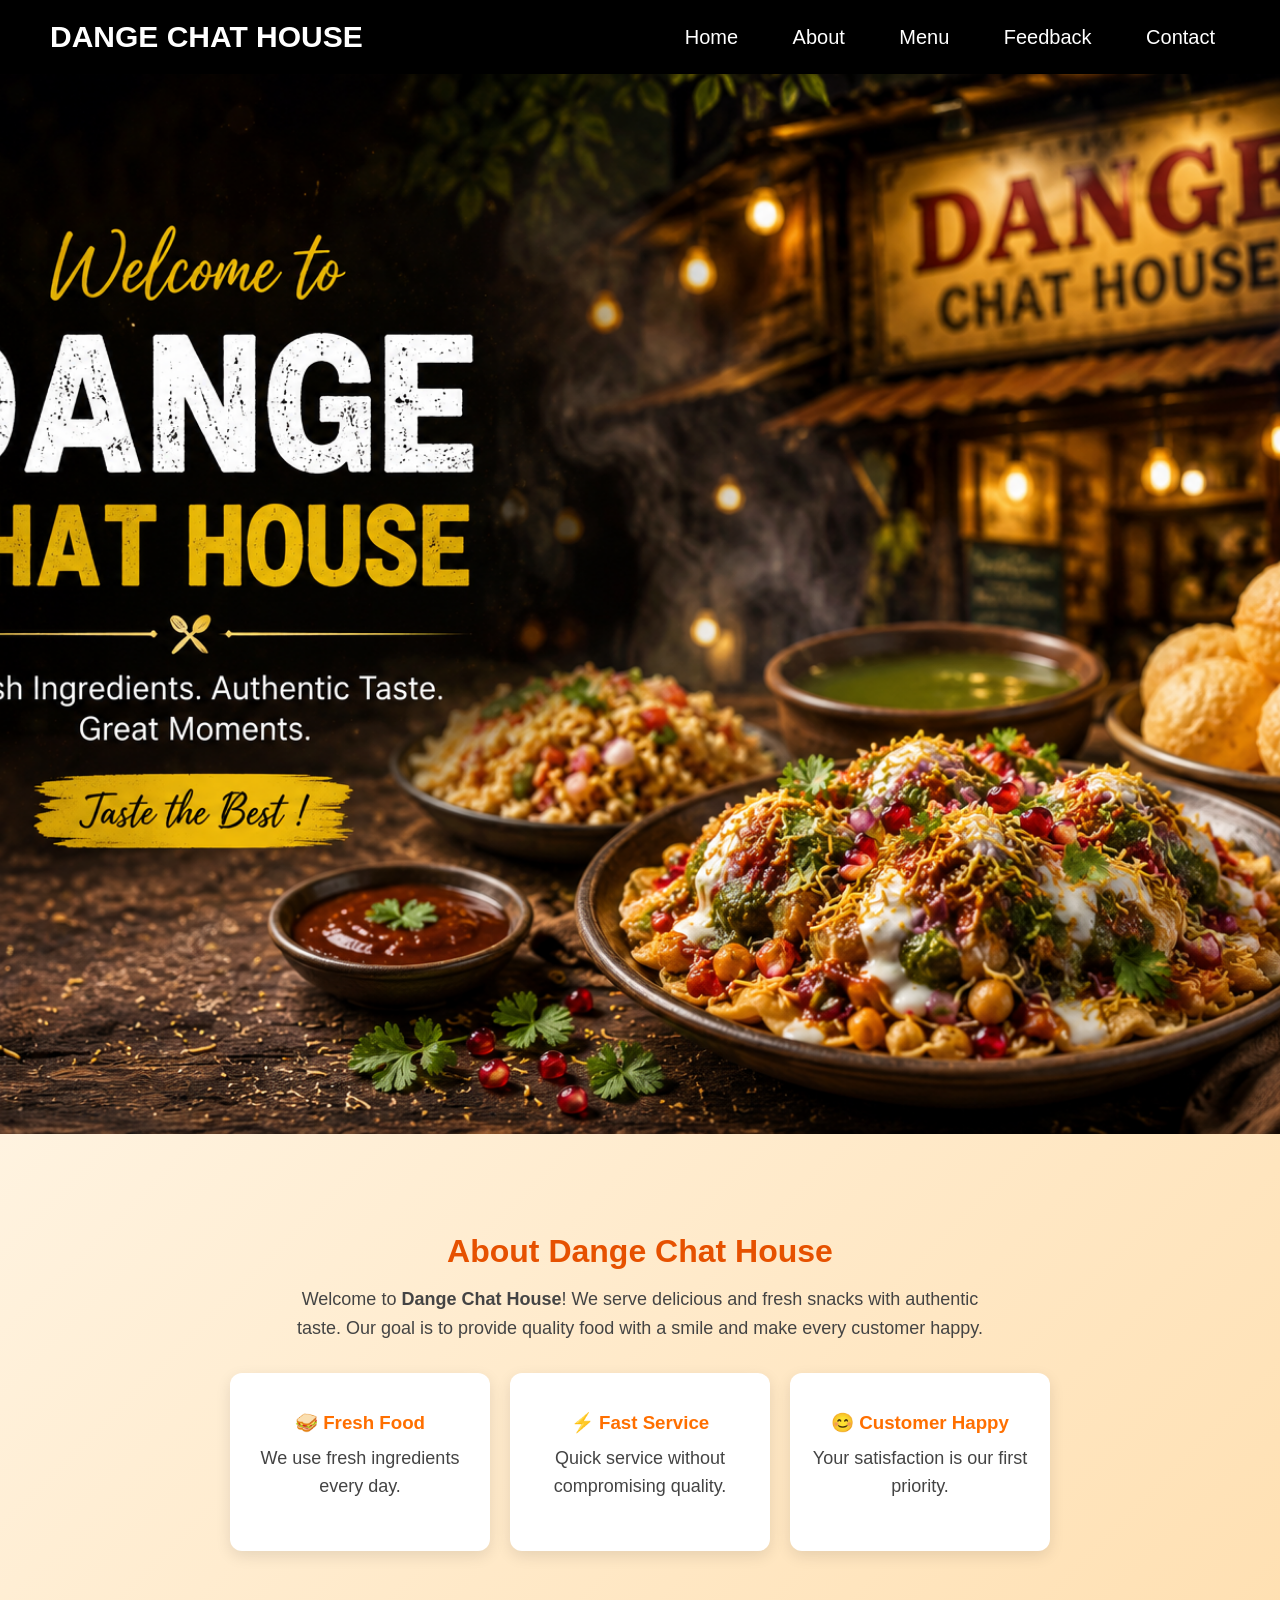
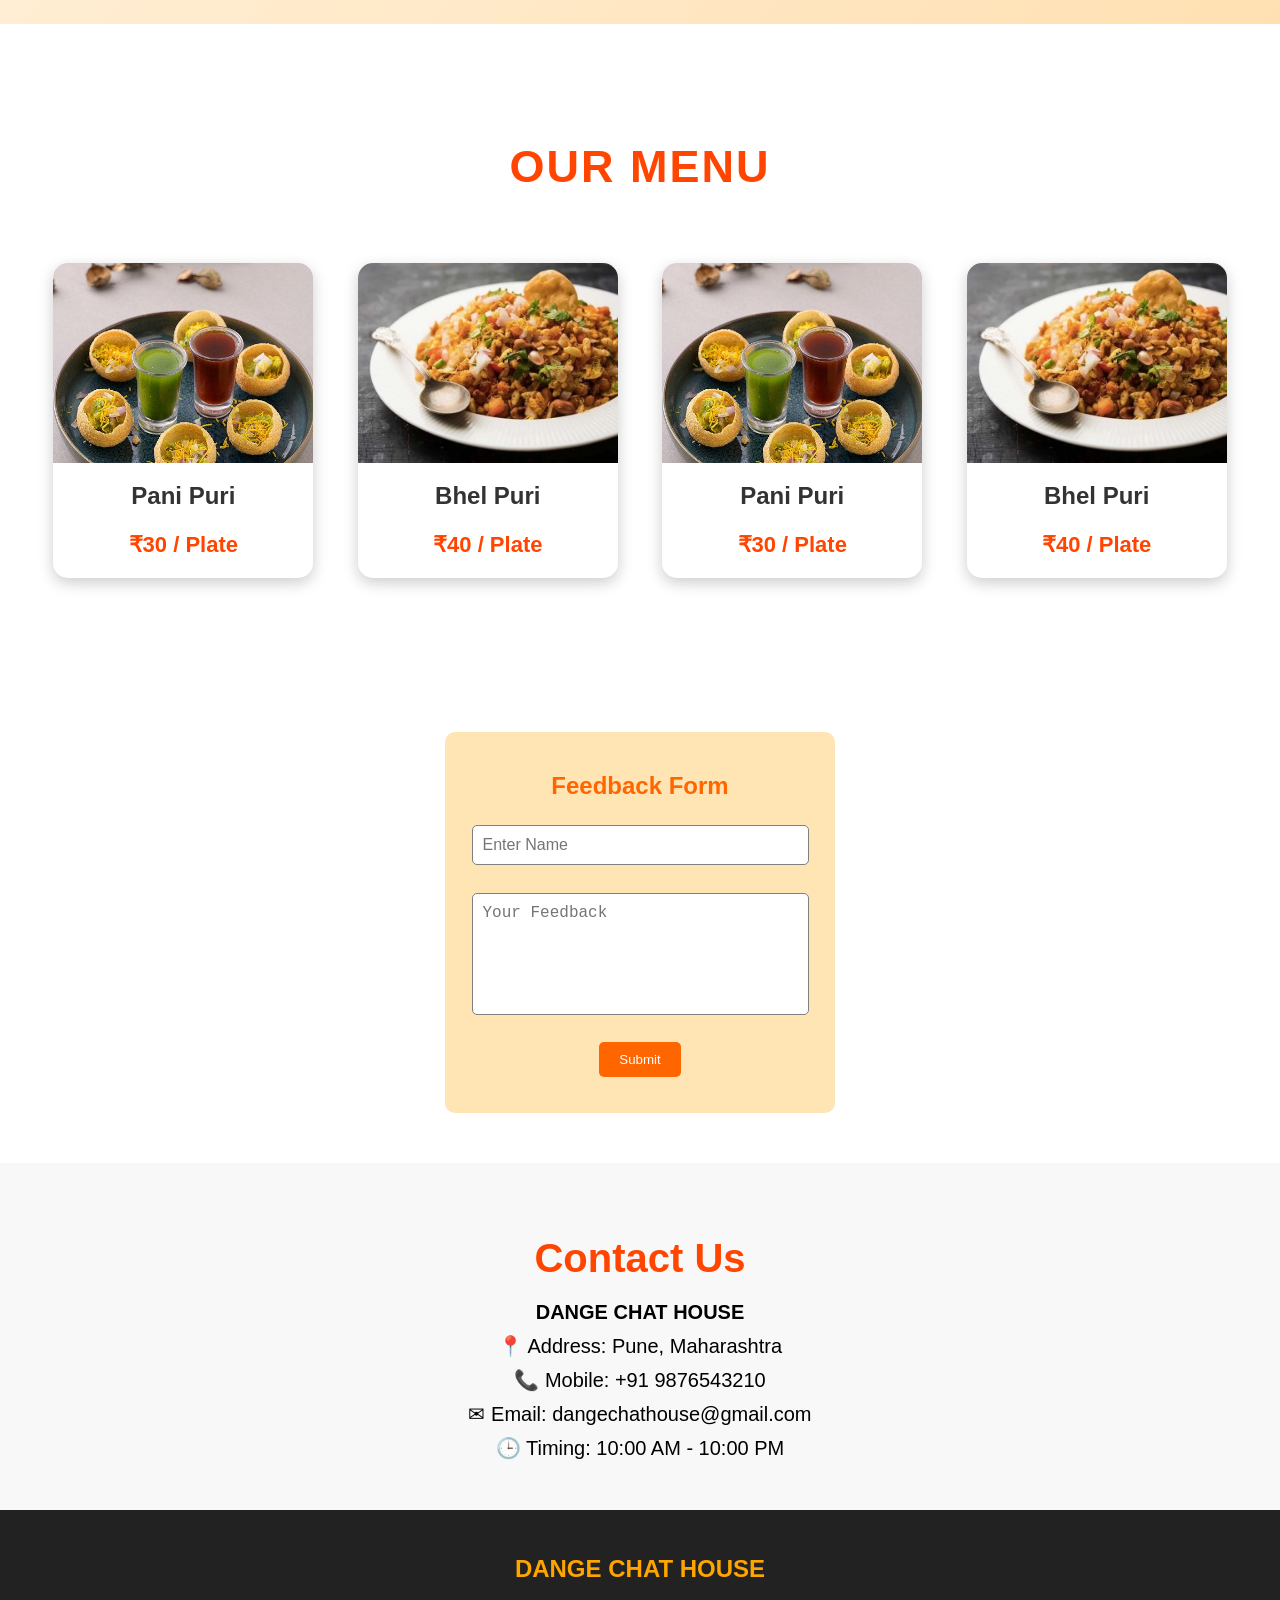
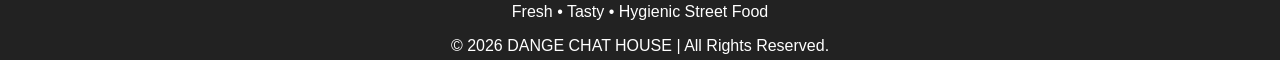
<file: index.html>
<!DOCTYPE html>
<html>
<head>
    <title>DANGE CHAT HOUSE</title>
    <link rel="stylesheet" href="styles.css">
</head>

<body>

<nav>
    <div class="logo"><b>DANGE CHAT HOUSE</b></div>

    <div>
        <a href="#home">Home</a>
        <a href="#about">About</a>
        <a href="#menu">Menu</a>
        <a href="#feedback">Feedback</a>
        <a href="#contact">Contact</a>
    </div>
</nav>

<section id="home"></section>



<section id="about" class="about-section">
    <div class="about-container">
        <h2>About Dange Chat House</h2>

        <p>
            Welcome to <b>Dange Chat House</b>! We serve delicious and fresh snacks
            with authentic taste. Our goal is to provide quality food with a
            smile and make every customer happy.
        </p>

        <div class="about-boxes">
            <div class="box">
                <h3>🥪 Fresh Food</h3>
                <p>We use fresh ingredients every day.</p>
            </div>

            <div class="box">
                <h3>⚡ Fast Service</h3>
                <p>Quick service without compromising quality.</p>
            </div>

            <div class="box">
                <h3>😊 Customer Happy</h3>
                <p>Your satisfaction is our first priority.</p>
            </div>
        </div>
    </div>
</section>

<section id="menu">

    <h1>Our Menu</h1>

    <div class="menu-item">
        <img src="panipuri.jfif" alt="Pani Puri">
        <h3>Pani Puri</h3>
        <p>₹30 / Plate</p>
    </div>

    <div class="menu-item">
        <img src="bhel.jfif" alt="Bhel Puri">
        <h3>Bhel Puri</h3>
        <p>₹40 / Plate</p>
    </div>

    <div class="menu-item">
        <img src="panipuri.jfif" alt="Pani Puri">
        <h3>Pani Puri</h3>
        <p>₹30 / Plate</p>
    </div>

    <div class="menu-item">
        <img src="bhel.jfif" alt="Bhel Puri">
        <h3>Bhel Puri</h3>
        <p>₹40 / Plate</p>
    </div>

</section>

<section id="feedback">

    <h1>Feedback Form</h1>

    <input type="text" id="name" placeholder="Enter Name"><br><br>

    <textarea id="msg" placeholder="Your Feedback"></textarea><br><br>

    <button onclick="submitFeedback()">Submit</button>

    <p id="result"></p>

</section>

<section id="contact">

    <h1>Contact Us</h1>

    <p><strong>DANGE CHAT HOUSE</strong></p>

    <p>📍 Address: Pune, Maharashtra</p>

    <p>📞 Mobile: +91 9876543210</p>

    <p>✉ Email: dangechathouse@gmail.com</p>

    <p>🕒 Timing: 10:00 AM - 10:00 PM</p>

</section>

<footer>

    <h2>DANGE CHAT HOUSE</h2>
    <p>Fresh • Tasty • Hygienic Street Food</p>
    <p>© 2026 DANGE CHAT HOUSE | All Rights Reserved.</p>

</footer>

<script src="scripts.js"></script>

</body>
</html>
</file>
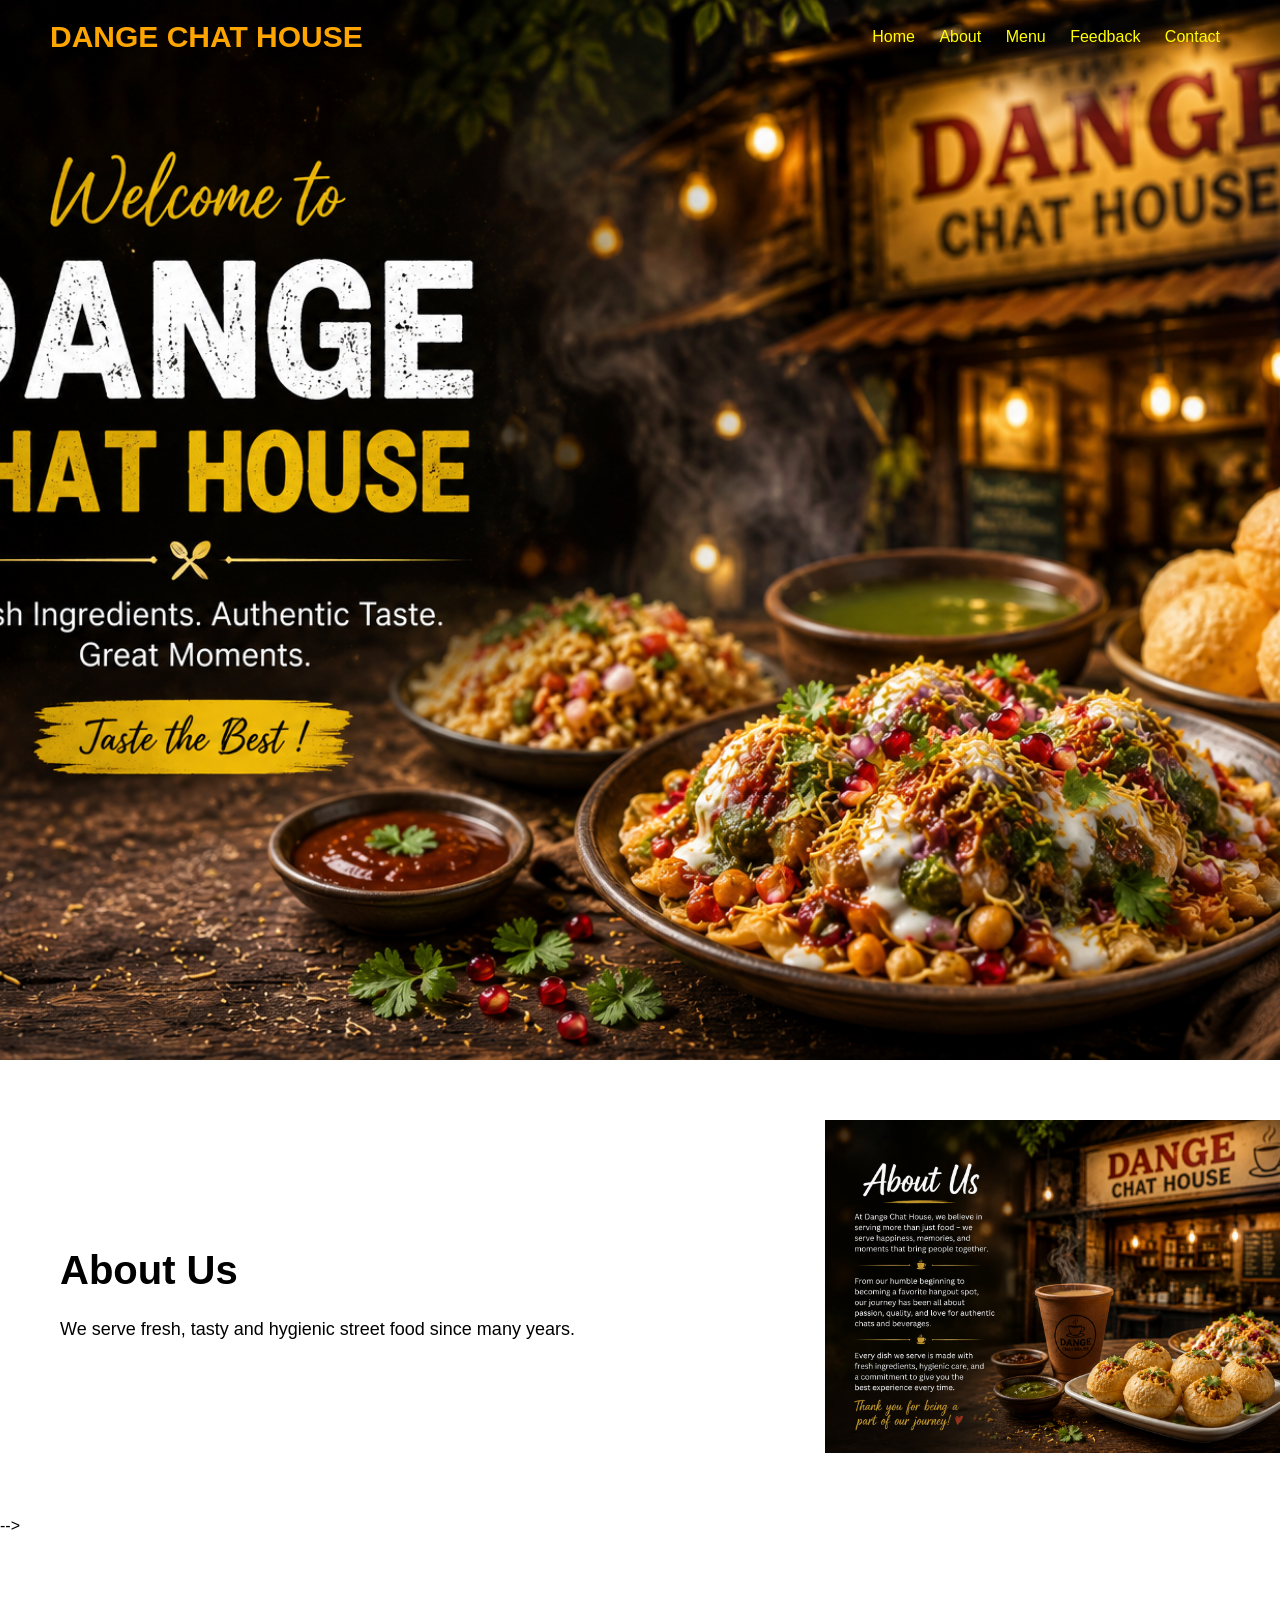
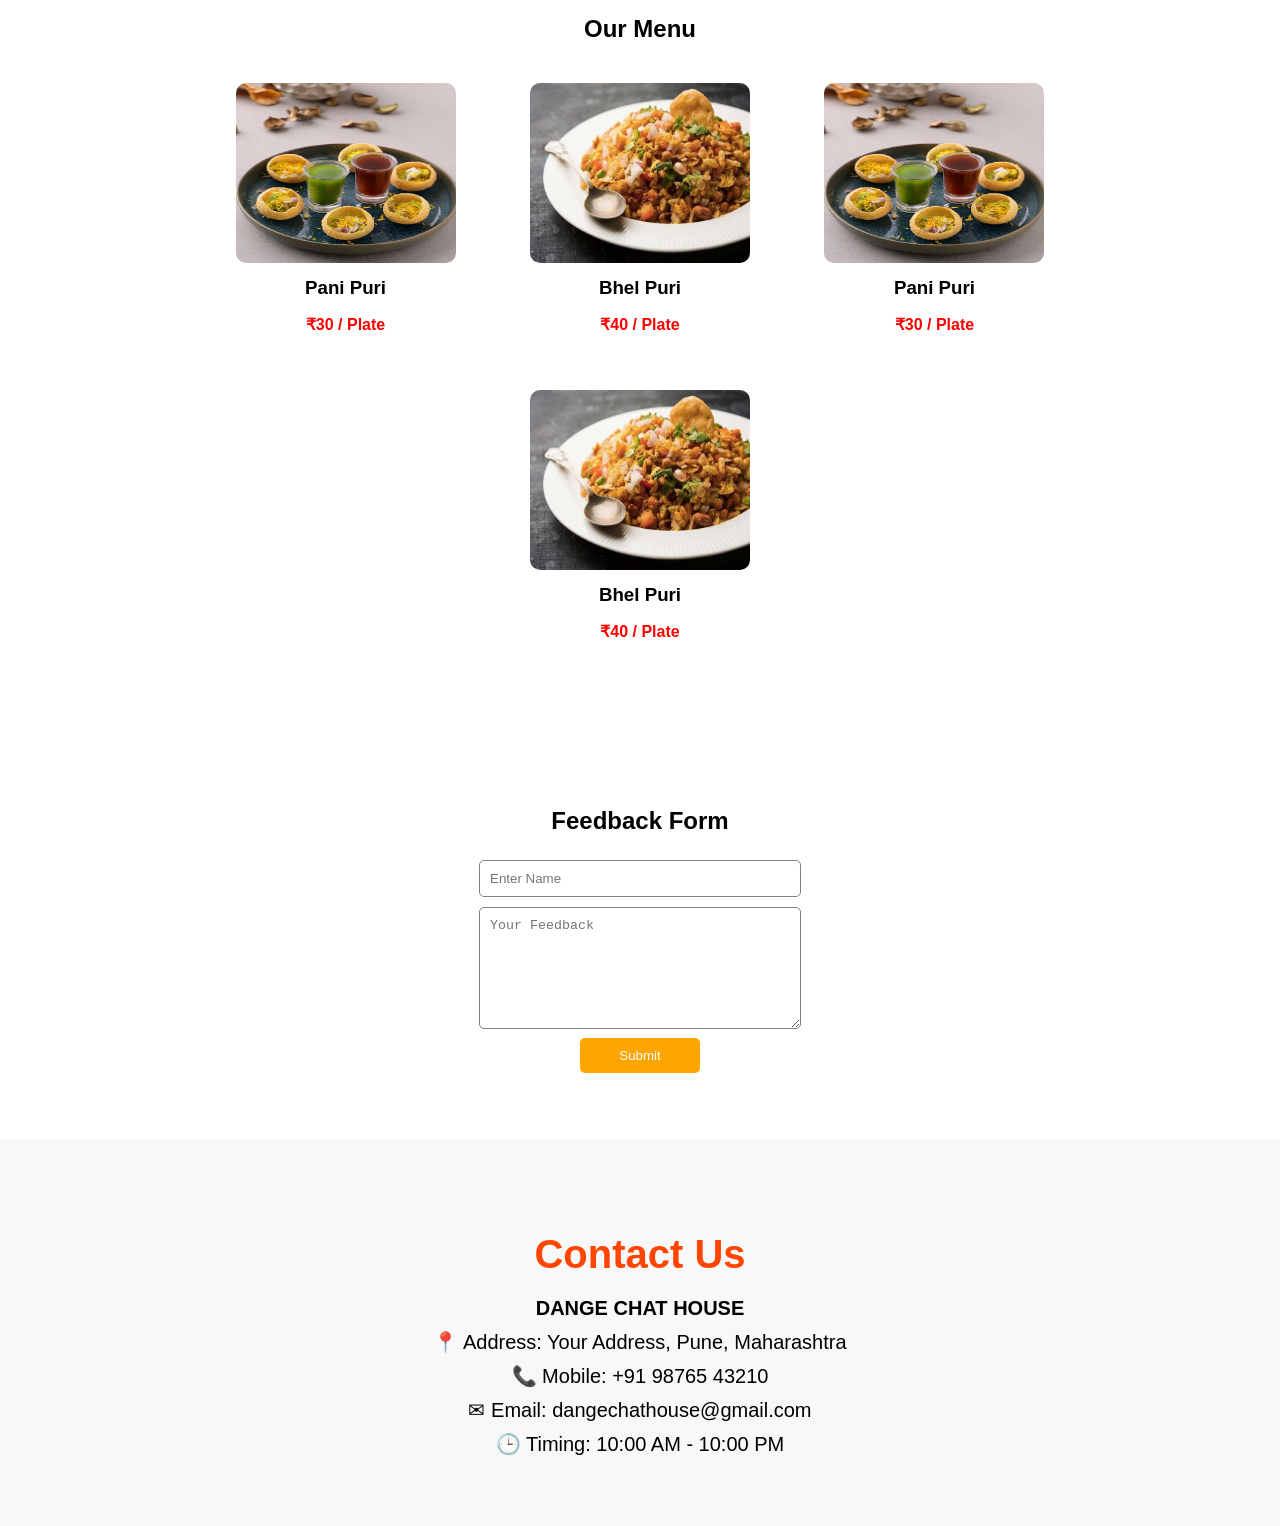
<file: second.html>
<!DOCTYPE html>
<html>
<head>
    <title>DANGE CHAT HOUSE</title>

    <style>
        body {
            margin: 0;
            font-family: Arial;
            scroll-behavior: smooth;
        }

        
         nav{
    position: absolute;   /* image वर येईल */
    top: 0;
    left: 0;
    width: 100%;
     box-sizing: border-box; 
    display: flex;
    justify-content: space-between;
    align-items: center;
    padding: 20px 50px;
    z-index: 1000;
}

nav b{
    color: orange;
    font-size: 30px;
}

        nav a {
            color:yellow;
            text-decoration: none;
            margin: 0 10px;
        }

        nav a:hover {
            color: yellow;
        }

        
        section {
            padding: 80px 20px;
        }

        /* HOME SECTION */
        #home {
            height: 100vh;
            background: url("chatimage.png") no-repeat center;
            background-size: cover;
            color: white;
            display: flex;
            flex-direction: column;
            justify-content: center;
            align-items: center;
            text-align: center;
        }

        #home h1 {
            font-size: 50px;
            
            padding: 10px;
        }

        /* MENU BOX */
        .menu-box {
            display: flex;
            gap: 20px;
        }

        .item {
            border: 1px solid gray;
            padding: 10px;
            width: 150px;
        }

        /* FEEDBACK */
        input, textarea {
            width: 300px;
            padding: 10px;
            margin: 5px 0;
        }

        button {
            padding: 10px;
            background: black;
            color: white;
            border: none;
            cursor: pointer;
        }
        
        #about{
    display: flex;
    align-items: center;
    gap: 50px;
    padding: 60px;
}

.about-img{
    flex: 1;
}

.about-img img{
    width: 100%;
    max-width: 500px;
    border-radius: 10px;
     padding-left: 200px;
}


.about-text h1{
    display: block;
}

.about-text p{
    display: block;
    margin-top: 15px;
}

.about-text h1{
    margin-bottom: 20px;
    font-size: 40px;
}

.about-text p{
    margin-top: 0;
    font-size: 18px;
    line-height: 1.8;
}



#feedback{
    text-align: center;
    padding: 50px;
}

#feedback form{
    display: inline-block;
}
#contact{
    text-align: center;
    padding: 60px;
    background-color: #f8f8f8;
}

#contact h1{
    color: orangered;
    font-size: 40px;
    margin-bottom: 20px;
}

#contact p{
    font-size: 20px;
    margin: 10px 0;
}

#menu{
    text-align:center;
    padding:60px;
}

.menu-item{
    display:inline-block;
    width:250px;
    margin:20px;
}

.menu-item img{
    width:220px;
    height:180px;
    border-radius:10px;
}

.menu-item h3{
    margin:10px 0;
}

.menu-item p{
    color:red;
    font-weight:bold;
}

#feedback{
    text-align: center;
    padding: 50px;
}

#feedback input,
#feedback textarea{
    width: 300px;
    padding: 10px;
    border: 1px solid gray;
    border-radius: 5px;
}

#feedback textarea{
    height: 100px;
}

#feedback button{
    width: 120px;
    padding: 10px;
    background: orange;
    color: white;
    border: none;
    border-radius: 5px;
    cursor: pointer;
}

#feedback button:hover{
    background: orangered;
}
    </style>
</head>

<body>

<!-- NAV -->
<nav>
    <div><b>DANGE CHAT HOUSE</b></div>

    <div>
        <a href="#home">Home</a>
        <a href="#about">About</a>
        <a href="#menu">Menu</a>
         <a href="#feedback">Feedback</a>
        <a href="#contact">Contact</a>
       
        
    </div>
</nav>

<!-- HOME -->
<section id="home">
    <!-- <h1>Welcome to<br>
         Dange Chat House</h1>
    <p>Best Street Food in Pune</p> -->
</section>

<!-- ABOUT -->

<section id="about">

    <div class="about-text">
        <h1>About Us</h1>

        <p>
            We serve fresh, tasty and hygienic street food since many years.
        </p>
    </div>

    <div class="about-img">
        <img src="about.png" alt="About Image">
    </div>

</section>

<!-- MENU -->
<!-- <section id="menu">
    <h1>Our Menu</h1>

    <!-- <div class="menu-box">
        <div class="item">Pani Puri</div>
        <div class="item">Bhel Puri</div>
        <div class="item">Sev Puri</div>
        <div class="item">Dahi Puri</div>
    </div> -->
<!-- </section> --> -->
<section id="menu">

    <h1>Our Menu</h1>

    <div class="menu-item">
        <img src="panipuri.jfif" alt="Pani Puri">
        <h3>Pani Puri</h3>
        <p>₹30 / Plate</p>
    </div>

    <div class="menu-item">
        <img src="bhel.jfif" alt="Bhel Puri">
        <h3>Bhel Puri</h3>
        <p>₹40 / Plate</p>
    </div>
    <div class="menu-item">
        <img src="panipuri.jfif" alt="Pani Puri">
        <h3>Pani Puri</h3>
        <p>₹30 / Plate</p>
    </div>

    <div class="menu-item">
        <img src="bhel.jfif" alt="Bhel Puri">
        <h3>Bhel Puri</h3>
        <p>₹40 / Plate</p>

  
    

</section>

<section id="feedback">
    <h1>Feedback Form</h1>

    <input type="text" id="name" placeholder="Enter Name"><br>
    <textarea id="msg" placeholder="Your Feedback"></textarea><br>

    <button onclick="submitFeedback()">Submit</button>

    <p id="result"></p>
</section>


<!-- CONTACT -->

<section id="contact">

    <h1>Contact Us</h1>

    <p><strong>DANGE CHAT HOUSE</strong></p>

    <p>📍 Address: Your Address, Pune, Maharashtra</p>

    <p>📞 Mobile: +91 98765 43210</p>

    <p>✉ Email: dangechathouse@gmail.com</p>

    <p>🕒 Timing: 10:00 AM - 10:00 PM</p>

</section>

<!-- FEEDBACK -->



<script>
    function submitFeedback() {
        let name = document.getElementById("name").value;
        document.getElementById("result").innerText =
            "Thank you " + name + " for your feedback!";
    }
</script>

</body>
</html>
</file>
<file: styles.css>
body {
            margin: 0;
            font-family: Arial;
            scroll-behavior: smooth;
        }

   
        nav{

    width: 100%;
    box-sizing: border-box;
    display: flex;
    justify-content: space-between;
    align-items: center;
    padding: 20px 50px;
    background-color: black;
}

.logo{
    color: white;
    font-size: 30px;
    font-weight: bold;
}
nav a{
    color: white;
    text-decoration: none;
    font-size: 20px;
    margin-left: 20px;
    padding: 10px 15px;
    border-radius: 5px;
    transition: all 0.3s ease;
}

nav a:hover{
    color: orange;
    /* background-color: rgba(255,255,255,0.2); */
}

        
        section {
            padding: 80px 20px;
        }

        /* HOME SECTION */
        #home {
            height: 100vh;
            background: url("chatimage.png") no-repeat center;
            background-size: cover;
            color: white;
            display: flex;
            flex-direction: column;
            justify-content: center;
            align-items: center;
            text-align: center;
        }

      


        /* MENU BOX */
        .menu-box {
            display: flex;
            gap: 20px;
        }

        .item {
            border: 1px solid gray;
            padding: 10px;
            width: 150px;
        }

        /* FEEDBACK */
        input, textarea {
            width: 300px;
            padding: 10px;
            margin: 5px 0;
        }




#feedback{
    text-align: center;
    padding: 50px;
}

#feedback form{
    display: inline-block;
}
#contact{
    text-align: center;
    padding: 40px;
    background-color: #f8f8f8;
    
    
}

#contact h1{
    color: orangered;
    font-size: 40px;
    margin-bottom: 20px;
}

#contact p{
    font-size: 20px;
    margin: 10px 0;
}

    
#menu{
    text-align: center;
    padding: 80px 20px;

} 

#menu h1{
    font-size: 45px;
    color: orangered;
    margin-bottom: 50px;
    text-transform: uppercase;
    letter-spacing: 2px;
}

.menu-item{
    display: inline-block;
    width: 260px;
    margin: 20px;
    background: white;
    border-radius: 15px;
    overflow: hidden;
    box-shadow: 0 5px 15px rgba(0,0,0,0.2);
    transition: all 0.4s ease;
}

.menu-item:hover{
    transform: translateY(-10px);
    box-shadow: 0 12px 25px rgba(0,0,0,0.3);
}

.menu-item img{
    width: 100%;
    height: 200px;
    object-fit: cover;
    transition: 0.4s;
}

.menu-item:hover img{
    transform: scale(1.08);
}

.menu-item h3{
    font-size: 24px;
    color: #333;
    margin: 15px 0 10px;
}

.menu-item p{
    color: orangered;
    font-size: 22px;
    font-weight: bold;
    margin-bottom: 20px;
}  


#feedback{
    width: 350px;
    margin: 50px auto;
    padding: 20px;
    background-color: #ffe5b4;
    border-radius: 10px;
    text-align: center;
}

#feedback h1{
    color: #ff6600;
    margin-bottom: 20px;
}

#feedback input,
#feedback textarea{
    width: 90%;
    padding: 10px;
    border: 1px solid gray;
    border-radius: 5px;
    font-size: 16px;
}

#feedback textarea{
    height: 100px;
    resize: none;
}

#feedback button{
    background-color: #ff6600;
    color: white;
    border: none;
    padding: 10px 20px;
    border-radius: 5px;
    cursor: pointer;
}

#feedback button:hover{
    background-color: darkorange;
}

#result{
    margin-top: 15px;
    color: green;
    font-weight: bold;
}

footer{
    background: #222;
    color: white;
    text-align: center;
    padding: 25px;
    height: 100px;
}

footer h2{
    color: orange;
}

footer p{
    margin-top: 15px;
}
.about-section {
    min-height: 50vh;   /* full screen height */
    display: flex;
    justify-content: center;  /* horizontal center */
    align-items: center;      /* vertical center */
    background: linear-gradient(135deg, #fff3e0, #ffe0b2);
    padding: 20px;
    font-family: Arial, sans-serif;
}

.about-container {
    text-align: center;
    max-width: 900px;
}

.about-container h2 {
    font-size: 32px;
    margin-bottom: 15px;
    color: #e65100;
}

.about-container p {
    max-width: 700px;
    margin: 0 auto 30px;
    font-size: 18px;
    color: #444;
    line-height: 1.6;
}

.about-boxes {
    display: flex;
    justify-content: center;
    gap: 20px;
    flex-wrap: wrap;
    
}

.box {
    background: white;
    padding: 20px;
    width: 220px;
    border-radius: 12px;
    box-shadow: 0 5px 15px rgba(0,0,0,0.1);
    transition: 0.3s;
}

.box:hover {
    transform: translateY(-8px);
}

.box h3 {
    color: #ff6f00;
    margin-bottom: 10px;
}
</file>
